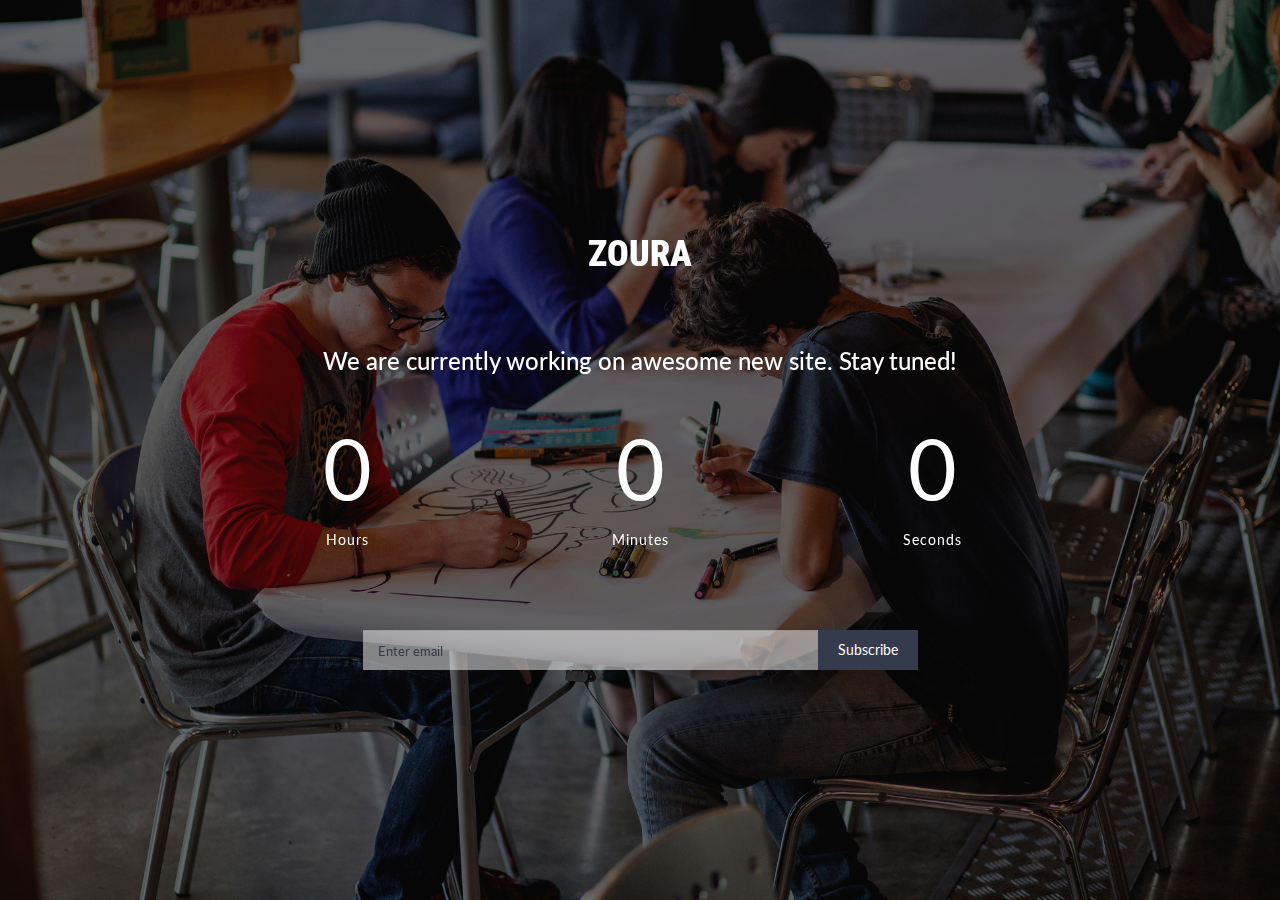
<file: coming-3/index.html>
<!DOCTYPE html>
<!--[if lt IE 7]>
	<html class="no-js lt-ie9 lt-ie8 lt-ie7">
	<![endif]-->
	<!--[if IE 7]>
		<html class="no-js lt-ie9 lt-ie8">
		<![endif]-->
		<!--[if IE 8]>
			<html class="no-js lt-ie9">
			<![endif]-->
			<!--[if gt IE 8]>
				<!-->
				<html class="no-js">
				<!--<![endif]-->
				<head>
					<meta charset="utf-8">
					<meta http-equiv="X-UA-Compatible" content="IE=edge">
					<!-- Page Title -->
					<title>
						Zoura - Coming Soon Page
					</title>
					<!-- Meta Tags -->
					<meta name="description" content="Zoura is a comming soon page template">
					<meta name="viewport" content="width=device-width, initial-scale=1, maximum-scale=1">
					<!-- google fonts -->
					<link href='http://fonts.googleapis.com/css?family=Roboto+Condensed:400,300,700' rel='stylesheet' type='text/css'>
					<link href='http://fonts.googleapis.com/css?family=Lato:300,400,700,300italic,400italic,700italic' rel='stylesheet' type='text/css'>
					<!-- Stylesheets -->
					<link rel="stylesheet" href="css/bootstrap.min.css">
					<link rel="stylesheet" href="css/style.css">
					<!-- HOME==================================================-->
					<section class="home">
						<div class="home-wrapper">
							<div class="container">
								<div class="row">
									<h1>
										Zoura
									</h1>
									<h3>
										We are currently working on awesome new site. Stay tuned!
									</h3>
								</div>
								<!-- countdown container -->
								<div class="row">
									<div id="countdown">
									</div>
								</div>
								<!-- /countdown container -->
								<div class="row">
									<div class="col-lg-6 col-md-6 col-sm-10 col-sm-12 col-lg-offset-3 col-md-offset-3 col-sm-offset-1">
										<form role="form">
											<div class="form-group">
												<input type="email" class="form-control names" id="exampleInputEmail1" placeholder="Enter email" required="required">
												<button type="submit" class="btn btn-custom">
													Subscribe
												</button>
											</div>
										</form>
									</div>
									<!-- /.col-lg-6 -->
								</div>
							</div>
						</div>
						</div>
					</section>
					<!-- jQuery -->
					<script src="js/jquery-1.9.1.min.js">
					</script>
					<!-- Bootstrap -->
					<script src="js/bootstrap.min.js">
					</script>
					<!-- countdown -->
					<script src="js/countdown.js">
					</script>
					<script src="js/jquery.backstretch.min.js">
					</script>
					<script>
     $.backstretch(["images/slide-1.jpg","images/slide-2.jpg","images/slide-3.jpg"], {
      duration: 3000,
      fade: 750
    });
 					</script>
					<!-- Custom script -->
					<script src="js/main.js">
					</script>
					</body>
				</html>
</file>
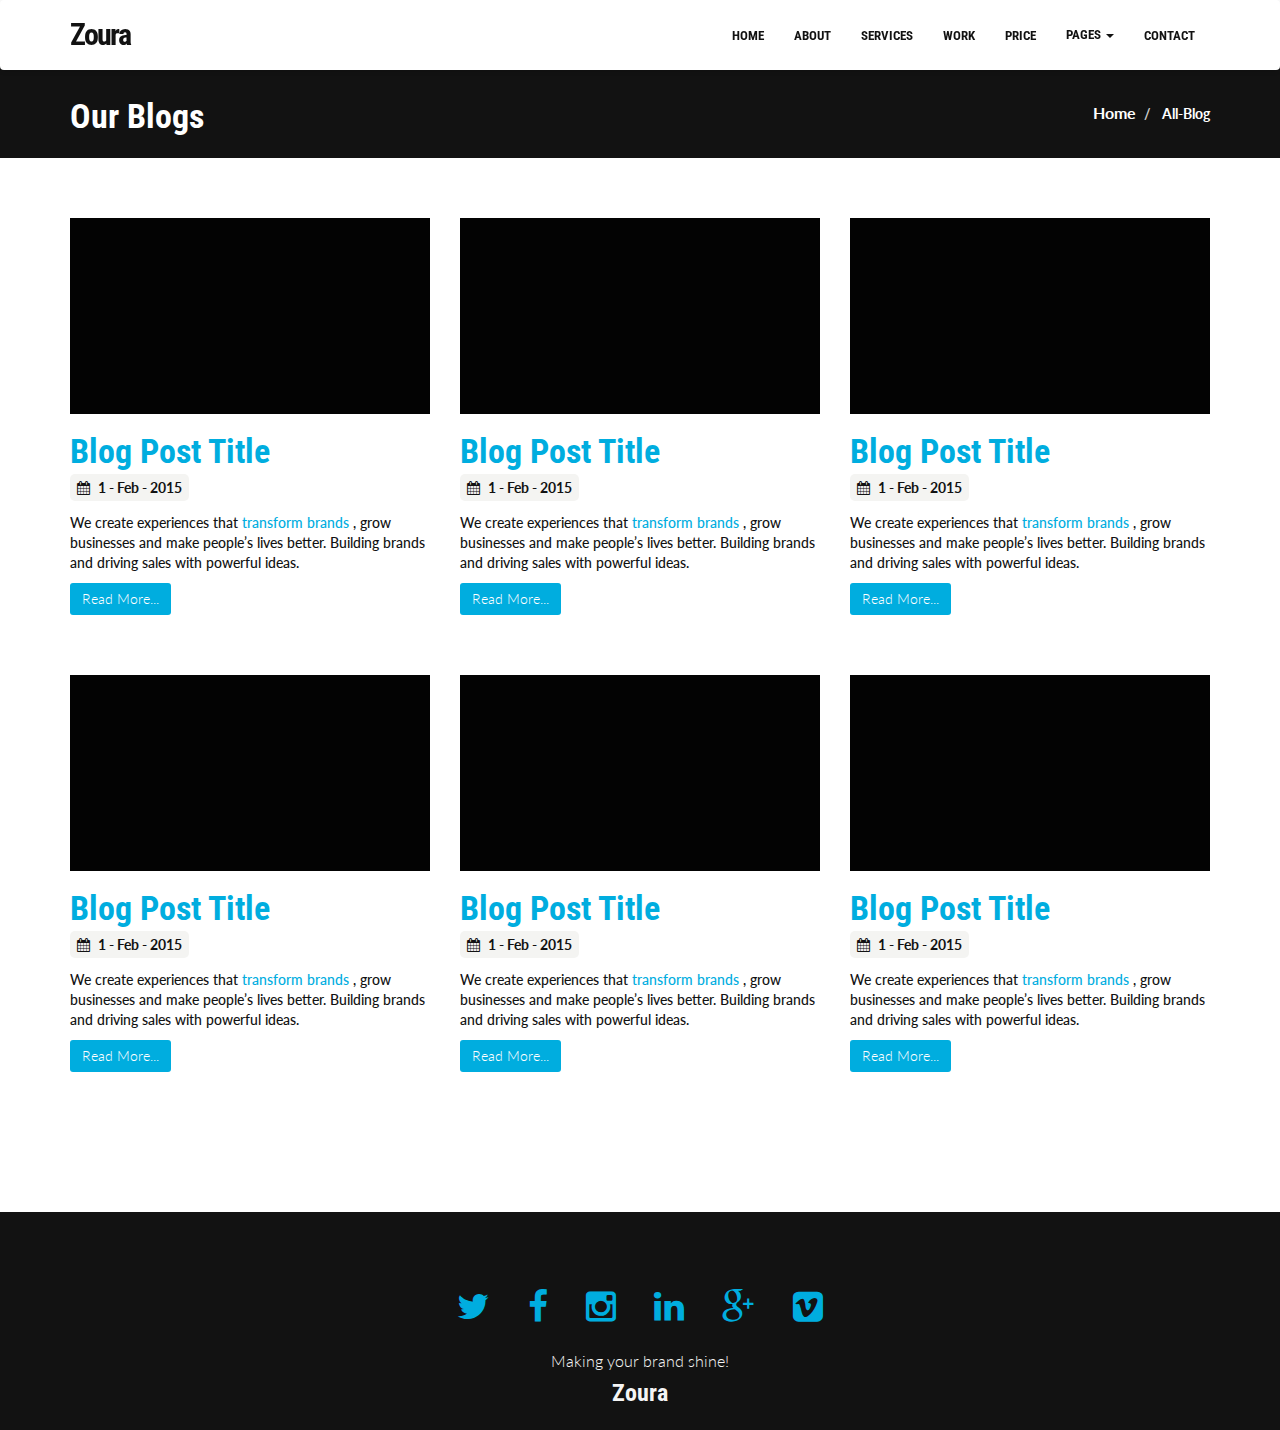
<file: blog.html>
<!DOCTYPE html>
<html lang="en">
	<head>
		<!-- Meta Data -->
		<meta charset="utf-8">
		<meta http-equiv="X-UA-Compatible" content="IE=edge">
		<meta name="viewport" content="width=device-width, initial-scale=1">
		<title>
			Zoura - Responsive HTML5 Onepage Parallax Theme
		</title>
		<meta name="description" content="A Template by Vossen Design"/>
		<meta name="keywords" content="HTML5, Bootstrap 3, CSS3, javascript, PHP, onepage, responsive, mobile"/>
		<meta name="author" content="Vossen Design"/>
		<meta name="viewport" content="width=device-width, initial-scale=1.0, maximum-scale=1.0, user-scalable=no">
		<link rel="shortcut icon" href="img/favicon.ico" type="image/x-icon">
		<!-- Web Fonts -->
		<link href='http://fonts.googleapis.com/css?family=Roboto+Condensed:400,300,700' rel='stylesheet' type='text/css'>
		<link href='http://fonts.googleapis.com/css?family=Lato:300,400,700,300italic,400italic,700italic' rel='stylesheet' type='text/css'>
		<!-- Bootstrap -->
		<link href="css/bootstrap.css" rel="stylesheet">
		<!-- Font Awesome Icons -->
		<link href="css/font-awesome.min.css" rel="stylesheet">
		<!-- ionicons Icons -->
		<link href="css/ionicons.min.css" rel="stylesheet">
		<!-- CSS Animations -->
		<link rel="stylesheet" href="css/animate.css">
		<!-- Custom stlylesheet -->
		<link href="css/style.css" rel="stylesheet">
		<!-- Skin Color -->
		<link rel="stylesheet" href="css/blue.css" id="color-skins"/>
	</head>
	<body>
		<!--Start Header-->
		<header class="header-top header-show" style="z-index=999">
			<nav class="navbar navbar-default" role="navigation">
				<div class="container">
					<!-- Brand and toggle get grouped for better mobile display -->
					<div class="navbar-header">
						<button type="button" class="navbar-toggle" data-toggle="collapse" data-target="#main-nav">
							<span class="sr-only">
								Toggle navigation
							</span>
							<span class="icon-bar">
							</span>
							<span class="icon-bar">
							</span>
							<span class="icon-bar">
							</span>
						</button>
						<a class="navbar-brand" rel="home" href="#" title="Zoura."><h3>Zoura</h3></a>
					</div>
					<!-- Collect the nav links, forms, and other content for toggling -->
					<div class="collapse navbar-collapse" id="main-nav">
						<ul class="nav navbar-nav  navbar-right">
							<li>
								<a href="index.html#home-slideshow">Home</a>
							</li>
							<li>
								<a href="index.html#about">About</a>
							</li>
							<li>
								<a href="index.html#services">Services</a>
							</li>
							<li>
								<a href="index.html#our-work">Work</a>
							</li>
							<li>
								<a href="index.html#price-list">Price</a>
							</li>
							<li class="dropdown">
								<span class="dropdown-toggle" data-toggle="dropdown">
									Pages
									<b class="caret">
									</b>
								</span>
								<ul class="dropdown-menu text-left">
									<li>
										<a href="blog.html">Blog Home</a>
									</li>
									<li>
										<a href="blog-single.html">Blog Single</a>
									</li>
									<li>
										<a href="404.html">404 Error</a>
									</li>
									<li>
										<a href="coming-1">Coming-soon-1</a>
									</li>
									<li>
										<a href="coming-2">Coming-soon-2</a>
									</li>
									<li>
										<a href="coming-3">Coming-soon-3</a>
									</li>
									<li>
										<a href="typography.html">Typography</a>
									</li>
								</ul>
							</li>
							<li>
								<a href="index.html#contact-form">Contact</a>
							</li>
						</ul>
					</div>
					<!-- /.navbar-collapse -->
				</div>
				<!-- /.container -->
			</nav>
		</header>
		<!--End Header-->
		<!-- Start Blog Title-->
		<section id="blog-title">
			<div class="container">
				<div class="row">
					<div class="col-md-6">
						<h3 class="we-are-blog">
							Our Blogs
						</h3>
					</div>
					<div class="col-md-6 text-right">
						<ol class="breadcrumb">
							<li>
								<a href="index.html">Home</a>
							</li>
							<li>
								All-Blog
							</li>
						</ol>
					</div>
				</div>
			</div>
		</section>
		<!-- End Blog Title-->
		<!-- Start Blog -->
		<div class="blog-post-main">
			<div class="container">
				<div class="row">
					<div class="col-sm-4 mar-bot-60">
						<a href="blog-single.html">
						<img src="img/bg_6.jpg" class="img-responsive">
						</a>
						<div class="blog-desc">
							<h3>
								<a href="#">Blog Post Title</a>
							</h3>
							<div class="blog-post-date">
								<span>
									<i class="fa fa-calendar">
									</i>
									1 - Feb - 2015
								</span>
							</div>
							<p>
								We create experiences that
								<span class="highlight">
									transform brands
								</span>
								, grow businesses and make people’s lives better. Building brands and driving sales with powerful ideas.
							</p>
							<a href="blog-single.html" class="btn btn-primary"> Read More...</a>
						</div>
					</div>
					<div class="col-sm-4 mar-bot-60">
						<a href="blog-single.html">
						<img src="img/bg_7.jpg" class="img-responsive">
						</a>
						<div class="blog-desc">
							<h3>
								<a href="#">Blog Post Title</a>
							</h3>
							<div class="blog-post-date">
								<span>
									<i class="fa fa-calendar">
									</i>
									1 - Feb - 2015
								</span>
							</div>
							<p>
								We create experiences that
								<span class="highlight">
									transform brands
								</span>
								, grow businesses and make people’s lives better. Building brands and driving sales with powerful ideas.
							</p>
							<a href="blog-single.html" class="btn btn-primary"> Read More...</a>
						</div>
					</div>
					<div class="col-sm-4 mar-bot-60">
						<a href="blog-single.html">
						<img src="img/bg_9.jpg" class="img-responsive">
						</a>
						<div class="blog-desc">
							<h3>
								<a href="#">Blog Post Title</a>
							</h3>
							<div class="blog-post-date">
								<span>
									<i class="fa fa-calendar">
									</i>
									1 - Feb - 2015
								</span>
							</div>
							<p>
								We create experiences that
								<span class="highlight">
									transform brands
								</span>
								, grow businesses and make people’s lives better. Building brands and driving sales with powerful ideas.
							</p>
							<a href="blog-single.html" class="btn btn-primary"> Read More...</a>
						</div>
					</div>
					<div class="col-sm-4 mar-bot-60">
						<a href="blog-single.html">
						<img src="img/bg_12.jpg" class="img-responsive">
						</a>
						<div class="blog-desc">
							<h3>
								<a href="#">Blog Post Title</a>
							</h3>
							<div class="blog-post-date">
								<span>
									<i class="fa fa-calendar">
									</i>
									1 - Feb - 2015
								</span>
							</div>
							<p>
								We create experiences that
								<span class="highlight">
									transform brands
								</span>
								, grow businesses and make people’s lives better. Building brands and driving sales with powerful ideas.
							</p>
							<a href="blog-single.html" class="btn btn-primary"> Read More...</a>
						</div>
					</div>
					<div class="col-sm-4 mar-bot-60">
						<a href="blog-single.html">
						<img src="img/bg_10.jpg" class="img-responsive">
						</a>
						<div class="blog-desc">
							<h3>
								<a href="#">Blog Post Title</a>
							</h3>
							<div class="blog-post-date">
								<span>
									<i class="fa fa-calendar">
									</i>
									1 - Feb - 2015
								</span>
							</div>
							<p>
								We create experiences that
								<span class="highlight">
									transform brands
								</span>
								, grow businesses and make people’s lives better. Building brands and driving sales with powerful ideas.
							</p>
							<a href="blog-single.html" class="btn btn-primary"> Read More...</a>
						</div>
					</div>
					<div class="col-sm-4 mar-bot-60">
						<a href="blog-single.html">
						<img src="img/bg_11.jpg" class="img-responsive">
						</a>
						<div class="blog-desc">
							<h3>
								<a href="#">Blog Post Title</a>
							</h3>
							<div class="blog-post-date">
								<span>
									<i class="fa fa-calendar">
									</i>
									1 - Feb - 2015
								</span>
							</div>
							<p>
								We create experiences that
								<span class="highlight">
									transform brands
								</span>
								, grow businesses and make people’s lives better. Building brands and driving sales with powerful ideas.
							</p>
							<a href="blog-single.html" class="btn btn-primary"> Read More...</a>
						</div>
					</div>
				</div>
			</div>
		</div>
		<!-- End Blog -->
		<div class="blank80">
		</div>
		<!-- Start Footer -->
		<footer id="footer">
			<div class="container text-center">
				<div class="row">
					<div class="col-md-12 footer-social">
						<ul class="connected-icons text-center">
							<li class="connected-icon">
								<a target="_blank" href="#"><i class="fa fa-twitter fa-2-5x"></i></a>
							</li>
							<li class="connected-icon">
								<a target="_blank" href="#"><i class="fa fa-facebook fa-2-5x"></i></a>
							</li>
							<li class="connected-icon">
								<a target="_blank" href="#"><i class="fa fa-instagram fa-2-5x"></i></a>
							</li>
							<li class="connected-icon">
								<a target="_blank" href="#"><i class="fa fa-linkedin fa-2-5x"></i></a>
							</li>
							<li class="connected-icon">
								<a target="_blank" href="#"><i class="fa fa-google-plus fa-2-5x"></i></a>
							</li>
							<li class="connected-icon">
								<a target="_blank" href="#"><i class="fa fa-vimeo-square fa-2-5x"></i></a>
							</li>
						</ul>
					</div>
					<p>
						Making your brand shine!
					</p>
					<h4 class="footer-logo">
						<a href="#">Zoura</a>
					</h4>
				</div>
			</div>
		</footer>
		<!-- End Footer -->
		<!-- jQuery Plugins -->
		<script src="https://ajax.googleapis.com/ajax/libs/jquery/1.11.0/jquery.min.js">
		</script>
		<script src="js/bootstrap.min.js">
		</script>
		<script src="js/wow.min.js" type="text/javascript">
		</script>
		<script src="js/jquery.stellar.js" type="text/javascript" />
		<script src="js/jquery.stellar.js" type="text/javascript"></script>
		<script src="js/modernizr.custom.js"></script>
		</script>
		<script src="js/jquery.easing.1.3.min.js">
		</script>
		<script src="js/scripts.js" type="text/javascript">
		</script>
	</body>
</html>
</file>
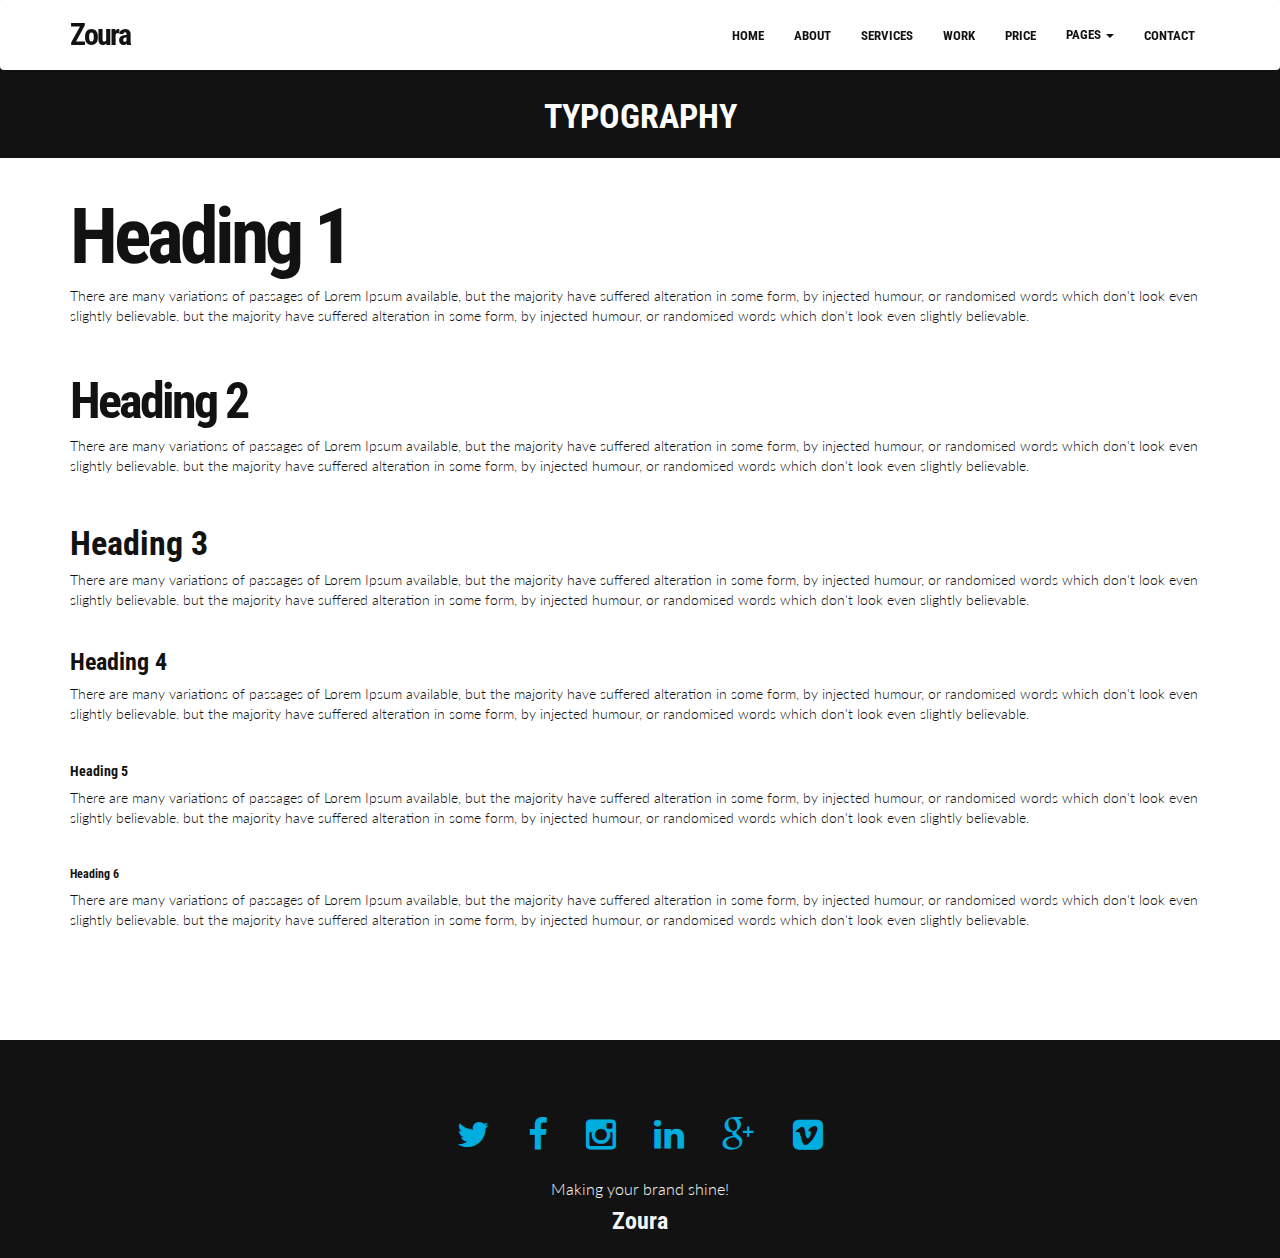
<file: typography.html>
<!DOCTYPE html>
<html lang="en">
	<head>
		<!-- Meta Data -->
		<meta charset="utf-8">
		<meta http-equiv="X-UA-Compatible" content="IE=edge">
		<meta name="viewport" content="width=device-width, initial-scale=1">
		<title>
			Zoura - Responsive HTML5 Onepage Parallax Theme
		</title>
		<meta name="description" content="A Template by Vossen Design"/>
		<meta name="keywords" content="HTML5, Bootstrap 3, CSS3, javascript, PHP, onepage, responsive, mobile"/>
		<meta name="author" content="Vossen Design"/>
		<meta name="viewport" content="width=device-width, initial-scale=1.0, maximum-scale=1.0, user-scalable=no">
		<link rel="shortcut icon" href="img/favicon.ico" type="image/x-icon">
		<!-- Web Fonts -->
		<link href='http://fonts.googleapis.com/css?family=Roboto+Condensed:400,300,700' rel='stylesheet' type='text/css'>
		<link href='http://fonts.googleapis.com/css?family=Lato:300,400,700,300italic,400italic,700italic' rel='stylesheet' type='text/css'>
		<!-- Bootstrap -->
		<link href="css/bootstrap.css" rel="stylesheet">
		<!-- Font Awesome Icons -->
		<link href="css/font-awesome.min.css" rel="stylesheet">
		<!-- ionicons Icons -->
		<link href="css/ionicons.min.css" rel="stylesheet">
		<!-- CSS Animations -->
		<link rel="stylesheet" href="css/animate.css">
		<!-- Flexslider2 stlylesheet -->
		<link rel="stylesheet" href="css/flexslider.css">
		<!-- Custom stlylesheet -->
		<link href="css/style.css" rel="stylesheet">
		<!-- Skin Color -->
		<link rel="stylesheet" href="css/blue.css" id="color-skins"/>
	</head>
	<body>
		<!--Start Header-->
		<header class="header-top header-show" style="z-index=999">
			<nav class="navbar navbar-default" role="navigation">
				<div class="container">
					<!-- Brand and toggle get grouped for better mobile display -->
					<div class="navbar-header">
						<button type="button" class="navbar-toggle" data-toggle="collapse" data-target="#main-nav">
							<span class="sr-only">
								Toggle navigation
							</span>
							<span class="icon-bar">
							</span>
							<span class="icon-bar">
							</span>
							<span class="icon-bar">
							</span>
						</button>
						<a class="navbar-brand" rel="home" href="#" title="Zoura."><h3>Zoura</h3></a>
					</div>
					<!-- Collect the nav links, forms, and other content for toggling -->
					<div class="collapse navbar-collapse" id="main-nav">
						<ul class="nav navbar-nav  navbar-right">
							<li>
								<a href="#home-slideshow">Home</a>
							</li>
							<li>
								<a href="#about">About</a>
							</li>
							<li>
								<a href="#services">Services</a>
							</li>
							<li>
								<a href="#our-work">Work</a>
							</li>
							<li>
								<a href="#price-list">Price</a>
							</li>
							<li class="dropdown">
								<span class="dropdown-toggle" data-toggle="dropdown">
									Pages
									<b class="caret">
									</b>
								</span>
								<ul class="dropdown-menu text-left">
									<li>
										<a href="blog.html">Blog Home</a>
									</li>
									<li>
										<a href="blog-single.html">Blog Single</a>
									</li>
									<li>
										<a href="404.html">404 Error</a>
									</li>
									<li>
										<a href="coming-1">Coming-soon-1</a>
									</li>
									<li>
										<a href="coming-2">Coming-soon-2</a>
									</li>
									<li>
										<a href="coming-3">Coming-soon-3</a>
									</li>
									<li>
										<a href="typography.html">Typography</a>
									</li>
								</ul>
							</li>
							<li>
								<a href="#contact-form">Contact</a>
							</li>
						</ul>
					</div>
					<!-- /.navbar-collapse -->
				</div>
				<!-- /.container -->
			</nav>
		</header>
		<!--End Header-->
		<!--404-->
		<section id="blog-title">
			<div class="container">
				<div class="row">
					<div class="col-md-12 text-center">
						<h3 class="we-are-blog">
							TYPOGRAPHY
						</h3>
					</div>
				</div>
			</div>
		</section>
		<!-- end 404-->
		<div class="container">
			<div class="row">
				<div class="col-md-12">
					<br>
					<h1>Heading 1</h1>
					<p>
						There are many variations of passages of Lorem Ipsum available, but the majority have suffered alteration in some form, by injected humour, or randomised words which don't look even slightly believable.
						but the majority have suffered alteration in some form, by injected humour, or randomised words which don't look even slightly believable.
					</p>
					<br>
					<h2>Heading 2</h2>
					<p>
						There are many variations of passages of Lorem Ipsum available, but the majority have suffered alteration in some form, by injected humour, or randomised words which don't look even slightly believable.
						but the majority have suffered alteration in some form, by injected humour, or randomised words which don't look even slightly believable.
					</p>
					<br>
					<h3>Heading 3</h3>
					<p>
						There are many variations of passages of Lorem Ipsum available, but the majority have suffered alteration in some form, by injected humour, or randomised words which don't look even slightly believable.
						but the majority have suffered alteration in some form, by injected humour, or randomised words which don't look even slightly believable.
					</p>
					<br>
					<h4>Heading 4</h4>
					<p>
						There are many variations of passages of Lorem Ipsum available, but the majority have suffered alteration in some form, by injected humour, or randomised words which don't look even slightly believable.
						but the majority have suffered alteration in some form, by injected humour, or randomised words which don't look even slightly believable.
					</p>
					<br>
					<h5>Heading 5</h5>
					<p>
						There are many variations of passages of Lorem Ipsum available, but the majority have suffered alteration in some form, by injected humour, or randomised words which don't look even slightly believable.
						but the majority have suffered alteration in some form, by injected humour, or randomised words which don't look even slightly believable.
					</p>
					<br>
					<h6>Heading 6</h6>
					<p>
						There are many variations of passages of Lorem Ipsum available, but the majority have suffered alteration in some form, by injected humour, or randomised words which don't look even slightly believable.
						but the majority have suffered alteration in some form, by injected humour, or randomised words which don't look even slightly believable.
					</p>
					<br>
				</div>
			</div>
		</div>
		<div class="blank80">
		</div>
		<!-- Start Footer -->
		<footer id="footer">
			<div class="container text-center">
				<div class="row">
					<div class="col-md-12 footer-social">
						<ul class="connected-icons text-center">
							<li class="connected-icon">
								<a target="_blank" href="#"><i class="fa fa-twitter fa-2-5x"></i></a>
							</li>
							<li class="connected-icon">
								<a target="_blank" href="#"><i class="fa fa-facebook fa-2-5x"></i></a>
							</li>
							<li class="connected-icon">
								<a target="_blank" href="#"><i class="fa fa-instagram fa-2-5x"></i></a>
							</li>
							<li class="connected-icon">
								<a target="_blank" href="#"><i class="fa fa-linkedin fa-2-5x"></i></a>
							</li>
							<li class="connected-icon">
								<a target="_blank" href="#"><i class="fa fa-google-plus fa-2-5x"></i></a>
							</li>
							<li class="connected-icon">
								<a target="_blank" href="#"><i class="fa fa-vimeo-square fa-2-5x"></i></a>
							</li>
						</ul>
					</div>
					<p>	Making your brand shine!</p>
					<h4 class="footer-logo">
						<a href="#">Zoura</a>
					</h4>
				</div>
			</div>
		</footer>
		<!-- End Footer -->
		<!-- jQuery Plugins -->
		<script src="https://ajax.googleapis.com/ajax/libs/jquery/1.11.0/jquery.min.js"></script>
		<script src="js/bootstrap.min.js"></script>
		<script src="js/wow.min.js" type="text/javascript"></script>
		<script src="js/jquery.stellar.js" type="text/javascript"></script>
		<script src="js/jquery.easing.1.3.min.js"></script>
		<script src="js/scripts.js" type="text/javascript"></script>
	</body>

</html>
</file>
<file: coming-3/css/style.css>
/* -----------------------------------------------------------------------
   1.GENERAL
------------------------------------------------------------------------- */
body{
  font-family: 'Lato', sans-serif;
  overflow: hidden;
  overflow-y:auto;
}
html, body {
  height: 100%;
  width: 100%;
  padding: 0px;
  margin: 0px;
}

.wrapper {
  display: table-cell;
  text-align: center;
  vertical-align: middle;
  width: 100%;
  height: 100%;
  margin-top: 0;
  padding: 0;
}

/* -----------------------------------------------------------------------
   2. Comingsoon-PAGE
------------------------------------------------------------------------- */
.home {
  height: 100%;
  text-align: center;
  display: table;
  width: 100%;
}

.home-wrapper {
  display: table-cell;
  vertical-align: middle;
}

h1{
  color: #fff;
  font-family: 'Roboto Condensed', sans-serif;
  padding-bottom: 1.5em;
  font-weight: 900;
  text-transform: uppercase;
}
h3 {
  color: #fff;
}

/* ----- Countdown styles ------ */

#countdown {
  text-align: center;
  color: #fff;
  padding-bottom: 3em;
}

.countdown_row {
  display: block;
}

.countdown_section {
  display: inline-block;
  letter-spacing: 1px;
  padding: 42px 12px 38px;
  text-align: center;
  width: 25%;
  -webkit-box-sizing: border-box;
  -moz-box-sizing: border-box;
  box-sizing: border-box;
}

.countdown_section:first-child {
  border-left: 0;
}

.countdown_amount {
  color: #fff;
  display: block;
  font-size: 6em;
  letter-spacing: normal;
  line-height: 1;
}

/* ----- Newsletter styles ------ */

.form-control{
  background-color: rgba(255,255,255,.5);
  border: none;
  padding-left: 15px;
  height: 40px;
  width: 100%;
  color: #333b4d;
  border-radius: 0px;

}
.form-control:focus
{
    box-shadow: none;
}
.input-group-btn:last-child>.btn{
  margin-left: 0px;
}
.names::-webkit-input-placeholder
{
  color: #333b4d;
  font-size: 13px;
}
.btn-custom,.btn-custom:hover{
  background-color: #333b4d;
  color: #fff;
  border: none;
  float: right;
  height: 40px;
  margin-top: -40px;
  border-radius: 0px;
  padding: 0px 20px;
}
.btn-custom:focus,.btn-custom:active{
  outline: none;
  border: none;
}
/* -----------------------------------------------------------------------
  RESPONSIVE STYLESHEET
------------------------------------------------------------------------- */
@media only screen and (max-width: 610px) {
  .countdown_section {
    width: 50%;
    float: left;
  }
  .countdown_amount {
    font-size: 3em;
    letter-spacing: normal;
    line-height: 1;
  }
@media only screen and (min-width: 300px) {
  .home{
    padding-bottom: 100px;
  }
  h2{
    padding-top: 100px;
  }
}
}
</file>
<file: css/style.css>
@charset "utf-8";
/*
---------------

Table of Contents:

1) Preloader
2) Titles
3) Home
4) Header
5) About
6) Skills
7) Team
8) Separator-Video
9) Fun Facts
10) Separator-Quotes
11) Services
12) Separator-Call to Action
13) Portfolio
14) Testimonials
15) Clients
16) Price List
17) Contact Details
18) Contact Form
19) Google Map
20) Footer
21) Shortcodes
22) 404 page
23) blog-page
24) blog-single page

--------------
*/
html, 
body {
	height: 100%;
	color: #121212;
}
body {
	font-family: 'Lato', sans-serif;
	font-weight: 300;
	color: #121212;
}
/******************typography**************************/
h1, h2, h3, h4, h5, h6 {
	font-family: 'Roboto Condensed', sans-serif;
	font-weight: 700;
	line-height: 1;
}

h1 small, h2 small, h3 small {
	font-family: 'Lato', sans-serif;
	font-weight: 200;
	color: #121212;
}
h4 small, h5 small, h6 small {
	font-family: 'Lato', sans-serif;
	font-weight: 300;
	color: #121212;
}
p {
	font-size: 14px;
	line-height: 20px;
	font-weight: 300;
}
/* ==== 1) Preloader ==== */
.animationload {
    position: fixed;
    top:0;
    left:0;
    right:0;
    bottom:0;
    background-color:#fff; /* change if the mask should have another color then white */
    z-index:999999;
}
.loader {
    width:200px;
    height:200px;
    font-size: 24px;
    text-align: center;
    position:absolute;
    left:50%; 
    top:50%; 
    background-image:url(../img/preloader.gif); 
    background-repeat:no-repeat;
    background-position:center;
    margin:-100px 0 0 -100px; 
}
a {
	background: transparent;
	outline: none; 
	text-decoration: none;	
	
	-webkit-transition: .4s cubic-bezier(0.25,.46,.45,.94);
	transition: .4s cubic-bezier(0.25,.46,.45,.94);
	-webkit-transition-property: background-color,color;
	transition-property: background-color,color;
}
a:active,
a:hover,
a:focus {
	outline: 0; 
	background: transparent;
	color: #121212;
	text-decoration: none;	  
}
a:focus, a:active, 
button::-moz-focus-inner,
input[type="reset"]::-moz-focus-inner,
input[type="button"]::-moz-focus-inner,
input[type="submit"]::-moz-focus-inner,
select::-moz-focus-inner,
input[type="file"] > input[type="button"]::-moz-focus-inner {
    border: 0;
    outline : 0;
}
/* ==== 2) Titles ==== */
/* media query */
@media (min-width: 180px) {
h1 {
	font-size: 32px;
}
h1 small {
	font-size: 32px;
}
.lead {
	font-size: 16px;
	font-weight: 300;
}
h2 {
	font-size: 30px;
	letter-spacing: -2px;
}
h2 small {
	font-size: 30px;
}
h3 {
	font-size: 20px;
}
h3 small {
	font-size: 20px;	
}
h4 {
	font-size: 24px;
}
h4 small {
	font-size: 20px;
}
h5 small {
	font-size: 13px;
}
}
@media (min-width: 480px) {
h1 {
	font-size: 42px;

}
h1 small {
	font-size: 42px;
}
.lead {
	font-size: 16px;
	font-weight: 300;
}
h2 {
	font-size: 40px;
	letter-spacing: -2px;

}
h2 small {
	font-size: 40px;
}
h3 {
	font-size: 34px;
}
h3 small {
	font-size: 34px;	
}
}
@media (min-width: 768px) {
h1 {
	font-size: 56px;

}
h1 small {
	font-size: 56px;
}
.lead {
	font-size: 18px;
	font-weight: 300;
}
h2 {
	font-size: 50px;
	letter-spacing: -2px;

}
h2 small {
	font-size: 50px;
}
}
@media (min-width: 992px) {
h1 {
	font-size: 56px;

}
h1 small {
	font-size: 56px;
}
.lead {
	font-size: 20px;
	font-weight: 300;
}
h2 {
	font-size: 50px;
	letter-spacing: -3px;

}
h2 small {
	font-size: 50px;
}
}
@media (min-width: 1200px) {
h1 {
	font-size: 78px;
	letter-spacing: -4px;
}
h1 small {
	font-size: 66px;
}
.lead {
	font-size: 20px;
	font-weight: 300;
}
h2 {
	font-size: 50px;
	letter-spacing: -3px;

}
h2 small {
	font-size: 50px;
}
}
/* ==== 3) Home ==== */
/******************slider**************************/
.header-show .navbar-default {
	display: block !important;
	top: 0px !important;
}
#home {
	background-position: center 0%;
	background-size: cover;
	background-repeat: no-repeat;
	background-attachment: fixed;
	background-image: url(../img/bg_1.jpg);
	display: table;
	width: 100%;
	height: 100%;
	min-height: 100%;
	overflow-x: hidden;
	overflow-y: hidden;
	vertical-align: middle;
	z-index: 1;
}
.parallax-overlay {
	position: absolute;
	left: 0;
	top: 0;
	width: 100%;
	height: 100%;
	background-image: url(../img/pattern.png);
	background-repeat: repeat;
	background-color: rgba(44,62,80,0.6);
	z-index: 2;
}
.home-container {
	position: relative;
	display: table-cell;
	vertical-align: middle;
	z-index: 3;
}
.home-title {
	position: relative;
	color: #FFFFFF;
	z-index: 99;
	margin-left: auto;
	margin-right: auto;
}
.panel {
	background-color: transparent;
	border: none;
	-webkit-box-shadow: none;
	box-shadow: none;
}
.home-btn {
	margin-top: 45px;
}
.btn-home {
	font-size: 16px;
	font-weight: 400;
	font-family: 'Roboto Condensed', sans-serif;
}
.btn-home a {
    display: inline-block;
    padding: 11px 20px;
    border-radius: 4px;
    -moz-border-radius: 4px;
    -webkit-border-radius: 4px;
    color: #fff;
    background-color: #121212;
	
	-webkit-transition: all 0.3s linear;
    -moz-transition: all 0.3s linear;
    -ms-transition: all 0.3s linear;
    -o-transition: all 0.3s linear;
    transition: all 0.3s linear;
}
.btn-home a:hover,
.btn-home a:focus {
    display: inline-block;
	color: #fff;
	text-decoration: none;
	outline: none;
    opacity: 0.7;
}
.home-bottom {
	position: absolute;
	z-index: 3;
	width: 100%;
	left: 0;
	bottom: 0;
	text-align: center;
	opacity: 0.9;
	
}
.move {
	width: 40px;
	margin-left: auto;
	margin-right: auto;
	
	-webkit-animation: anim2 ease-in-out 3s infinite alternate;
	-moz-animation: anim2 ease-in-out 3s infinite alternate;
}
@-webkit-keyframes anim2
{
   from {left: 0px;   -webkit-transform: scale(1.0) rotate(0deg)   }
   50%  {left: 250px; -webkit-transform: scale(0.8) rotate(10deg)  }
   to   {left: 500px; -webkit-transform: scale(1.2) rotate(-20deg) }
}
@-moz-keyframes anim2
{
   from {left: 0px;   -moz-transform: scale(1.0) rotate(0deg)   }
   50%  {left: 250px; -moz-transform: scale(0.8) rotate(10deg)  }
   to   {left: 500px; -moz-transform: scale(1.2) rotate(-20deg) }
}
.home-bottom a {
	border-radius: 50%;
	border: 2px solid #FFFFFF;
	padding-top: 7px;
	padding-bottom: 7px;
	padding-left: 7px;
	padding-right: 7px;
	color: #FFFFFF;	
	
	-webkit-transition: 0.2s background linear;
	-moz-transition: 0.2s background linear;
	transition: 0.2s background linear;
}
.home-bottom a:hover {
	background-color: #fff;
	color: #121212;	
	text-decoration: none;
}
.dots {
	z-index: 99;
	background-image: url(../img/dot.png);
	background-repeat: repeat-y;
	margin: auto;
	width: 6px;
	height: 34px;
}
#home-pattern {
	background-color: #444;
	background-position: center 0%;
	background-size: auto;
	background-repeat: repeat;
	background-attachment: fixed;
	background-image: url(../img/pattern-1.jpg);
	display: table;
	width: 100%;
	height: 100%;
	min-height: 100%;
	overflow-x: hidden;
	overflow-y: hidden;
	vertical-align: middle;
	z-index: 1;	
}
#home-slideshow {
	
	display: table;
	width: 100%;
	height: 100%;
	min-height: 100%;
	overflow-x: hidden;
	overflow-y: hidden;
	vertical-align: middle;
	z-index: 1;	
}
/* ==== 4) Header ==== */
/****************** Navbar **************************/
#header .navbar.navbar-default.navbar-fixed-top .container .navbar-header .navbar-brand {
	font-family: 'Roboto Condensed', sans-serif;
}
.header-bottom {
	position: absolute;
	width: 100%;
	left: 0;
	bottom: 0;
}
.header-top .navbar-default {
    position: fixed;
	width: 100%;
	left: 0;
	text-align: center;
	z-index: 4;
	top:-100px;
    -webkit-transition: all 0.6s ease;
    -moz-transition: all 0.6s ease;
    -o-transition: all 0.6s ease;
    -ms-transition: all 0.6s ease;
    transition: all 0.6s ease;
}
#home-slideshow {
    top: -70px;
}
.navbar-brand {
	float: left;
	height: 70px;
	padding: 15px 0 15px 15px;
	font-size: 30px;
	line-height: 20px;
}
.navbar-default .navbar-brand h3{
	letter-spacing: -2px;
	color: #121212;
	font-size: 30px;
	margin-bottom:0px;
	margin-top:10px;
	line-height: 20px;
}
.navbar {
	min-height: 70px;
	border: none;
}
.navbar-default {
	border-color: none;
	border-bottom: none;
	top: 0;
	left: 0;
	width: 100%;
	padding: 0;
	z-index: 4;
	background-color: #fff;
    opacity: 1;
	
	-webkit-box-shadow: 0 1px 5px rgba(0, 0, 0, 0.15);
	-moz-box-shadow:0 1px 5px rgba(0, 0, 0, 0.15);
	box-shadow:0 1px 5px rgba(0, 0, 0, 0.15);
}
.navbar-right {
	font-family: 'Roboto Condensed', sans-serif;
	font-size: 13px;.
	font-weight: 400;
	height: 100%;
	margin-top:10px;
	color: ;
}
.navbar-collapse {
	margin-top:6px;
	padding-right: 15px;
	padding-left: 35px;
	color: #121212;
}
.navbar-toggle {
  position: relative;
  float: right;
  padding: 9px 10px;
  margin-top: 18px;
  margin-right: 0px;
  margin-bottom: 8px;
  background-color: transparent;
  background-image: none;
  border: none;
  border-radius: none;
}
.navbar-toggle:focus {
  outline: none;
}
.navbar-default .navbar-toggle:hover,
.navbar-default .navbar-toggle:focus {
  background-color: #fff;
}
.navbar-toggle .icon-bar {
  display: block;
  width: 24px;
  height: 4px;
  border-radius: 2px;
}
.navbar-default .navbar-toggle .icon-bar {
	background-color: #121212;
}
.nav > li > a {
	position: relative;
	display: block;
	padding: 10px 15px;
	text-transform: uppercase;
	font-weight: 700;
}
.nav > li > span {
	position: relative;
	display: block;
	padding: 10px 15px;
	cursor: pointer;
	text-transform: uppercase;
	font-weight: 700;
}
@media (min-width: 992px) {
    .navbar-default .navbar-nav > li > a {
        color: #121212;
    }
    .dropdown:hover .dropdown-menu {
        display: block;
    }
}
@media (max-width: 768px) {
   .navbar-collapse {
      max-height: none;
      overflow-x: hidden;
   }
}
.dropdown-menu {
	font-size: 13px;
	-webkit-box-shadow: 0 1px 5px rgba(0, 0, 0, 0.15);
	-moz-box-shadow:0 1px 5px rgba(0, 0, 0, 0.15);
	box-shadow:0 1px 5px rgba(0, 0, 0, 0.15);
}
.dropdown-menu > li > a:hover,
.dropdown-menu > li > a:focus {
  text-decoration: none;
  background-color: #f5f5f5;
}
.menu-padding { 
    padding-top:70px; 
}
.content { 
    margin-top:0px; 
}
/******************Navbar Collapse**************************/
@media (max-width: 992px) {
    .navbar-default .container {
        width: 100%;
        padding-right: 0px;
        padding-left: 0px;
    }
    .navbar-default .navbar-collapse {
        margin-top: 0px;
        padding-right: 0px;
        padding-left: 0px;
    }
    .navbar-default .navbar-nav > li > a ,.nav > li > span{
        color: #fff;
    }
    .navbar-default .navbar-collapse {
        background-color: #1C1C1C;
    }
    .navbar-small .navbar-collapse {
        margin-top: 0px;
    }
    .navbar-left,.navbar-right {
        float: none !important;
    }
    .navbar-toggle {
        display: block;
    }
    .navbar-collapse {
        border-top: none;
        box-shadow: inset 0 1px 0 rgba(255,255,255,0.1);
    }
    .container>.navbar-header, .container>.navbar-collapse, .container-fluid>.navbar-collapse {
        margin-right: 0;
        margin-left: 0;
        padding-left: 25px;
        padding-right: 25px;
    }
    .container>.navbar-header {
        margin-right: 0;
        margin-left: 0;
        padding-left: 35px;
        padding-right: 35px;
    }
    .navbar-fixed-top {
		top: 0;
		border-width: 0 0 1px;
	}
    .navbar-collapse.collapse {
        display: none!important;
    }
    .navbar-nav {
        float: none!important;
        margin: 0;
	}
	.navbar-nav>li,.navbar-header {
        float: none;
    }
    .navbar-nav>li>a {
        padding-top: 12px;
        padding-bottom: 12px;
    }
    .collapse.in{
  		display:block !important;
	}
    .navbar-default ul.nav li {
		border-bottom: 1px dotted #2A2A2A;
	}
    .dropdown-menu {
        position: relative;
        top: 100%;
        left: 0;
        z-index: 1000;
        display: none;
        float: none;
        min-width: 160px;
        padding: 5px 0;
        margin: 2px 0 0;
        font-size: 13px;
        list-style: none;
        background-color: transparent;
        background-clip: padding-box;
        border: none;
        border: none;
        border-radius: 4px;
        -webkit-box-shadow: none;
        box-shadow: none;
    }
    .dropdown-menu > li {
        border-bottom: none!important;
    }
    .dropdown-menu > li > a {
        color: #fff;
    }
    .dropdown-menu > li > a:hover,
    .dropdown-menu > li > a:focus {
        text-decoration: none;
        background-color: transparent!important;
    }
}
/* ==== Site Wrapper ==== */
.site-wrapper {
	clear: both;
}
.site-wrapper-video {
	background:#fff;
	z-index:1;
}
/* ==== 5) About ==== */
#about {
	padding-top: 0px;
	padding-bottom: 60px;
}
.section-title-about {
	text-align: center;
	margin-bottom: 30px;
}
.about-row {
	margin-bottom: 40px;
}
.about-icon {
	float: left;
}
.about-info {
	padding-left: 60px;
	padding-top: 0px;
}
.about-description {
	padding-right: 50px;
}
/* ==== 5.1) Hobbies ==== */
#hobbies {
	padding-top: 60px;
	padding-bottom: 80px;
	background: #eee;
}
.section-title-hobbies {
	text-align: center;
	margin-bottom:40px;
}
/* ==== 6) Skills ==== */
#skills {
	background-position: center 0%;
	background-size: cover;
	background-repeat: no-repeat;
	background-attachment: fixed;
	background-image: url(../img/bg_2.jpg);
	display: table;
	width: 100%;
	height: 100%;
	min-height: 100%;
	overflow-x: hidden;
	overflow-y: hidden;
	vertical-align: middle;
	z-index: 1;
	color: #fff;
}
.col-skills {
	margin-top: 40px;
	margin-bottom: 40px;
	color: #fff;
	z-index:3;
}
.skills-info {
	line-height: 1;
}
.p-info {
	line-height: 1.8;
}
.col-md-skills {
	margin-top: 40px;
	margin-bottom: 40px;
	color: #fff;
	z-index:3;
	height:300px;
}
.skills-col {
	text-align:left;
	margin-top: 40px;
	margin-bottom: 40px;	
}
.skills {
	text-align: left;
	margin: 40px 0px;	
	padding:0px;
	color:#fff;
}
.skills-col .skills p {
	font-family: 'Roboto Condensed', sans-serif;
	font-weight:400;
	font-size: 13px;
	line-height:0px;
}
.skillbar {
	position:relative;
	display:block;
	margin-bottom:35px;
	width:100%;
	background:#fff;
	height:26px;
	border-radius:3px;
	-moz-border-radius:3px;
	-webkit-border-radius:3px;
	-webkit-transition:0.4s linear;
	-moz-transition:0.4s linear;
	-ms-transition:0.4s linear;
	-o-transition:0.4s linear;
	transition:0.4s linear;
	-webkit-transition-property:width, background-color;
	-moz-transition-property:width, background-color;
	-ms-transition-property:width, background-color;
	-o-transition-property:width, background-color;
	transition-property:width, background-color;
}
.skillbar-title {
	position:absolute;
	font-family: 'Roboto Condensed', sans-serif;
	font-weight: 400;
	font-size: 13px;
	top:0;
	left:0;
width:110px;
	color:#ffffff;

	-webkit-border-top-left-radius:3px;
	-webkit-border-bottom-left-radius:4px;
	-moz-border-radius-topleft:3px;
	-moz-border-radius-bottomleft:3px;
	border-top-left-radius:3px;
	border-bottom-left-radius:3px;
}
.skillbar-title span {
	display:block;
	padding:4px 10px;
	height:26px;
	
	-webkit-border-top-left-radius:3px;
	-webkit-border-bottom-left-radius:3px;
	-moz-border-radius-topleft:3px;
	-moz-border-radius-bottomleft:3px;
	border-top-left-radius:3px;
	border-bottom-left-radius:3px;
}
.skillbar-bar {
	height:26px;
	width:0px;
	border-radius:3px;
	-moz-border-radius:3px;
	-webkit-border-radius:3px;
}
.skills-col p {
	font-family: 'Roboto Condensed', sans-serif;
	font-weight: 400;
	font-size: 13px;
	line-height: 0px;
} 
/* ==== 7) Team ==== */
#team {
	padding-bottom: 60px;
	padding-top: 60px;
}
.section-title-team {
	text-align: center;
	margin-bottom: 50px;
}
.team-info {
	text-align: left;
	padding-top: 5px;
	padding-right: 15px;
}
.grid {
	padding: 0px 0px 0px 0px;
	max-width: 100%;
	list-style: none;
	text-align: center;
}
.grid li {
 	display: inline-block;
	width: 100%;
	position: relative;
}
.grid figure {
	margin: auto;
	position: relative;
}
.grid figure img {
	max-width: 100%;
	display: block;
	position: relative;
}
.grid figcaption {
	position: absolute;
	top: 0;
	left: 0;
	background-color: #121212;
 	display: table-cell;
    vertical-align: middle;	
}
.cbp-l-grid-projects .grid figcaption {
	padding-top: 35.5%;
}
.team-member .grid figcaption {
	padding-top: 37.5%;
}
.grid figcaption a {
    padding: 5px;
	color:#fff;
}
/* Portfolio Hover and Touch Animations */
.cs-style-3 figure {
	overflow: hidden;
}
.cs-style-3 figure img {
    margin-left:auto; 
    margin-right:auto;
    
	-webkit-transition: -webkit-transform 0.3s;
	-moz-transition: -moz-transform 0.3s;
   	transition: transform 0.3s;
}
.no-touch .cs-style-3 figure:hover img,
.cs-style-3 figure.cs-hover img {
	-webkit-transform: scale(1.2);
    -moz-transform: scale(1.2);
    -o-transform: scale(1.2);
    -ms-transform: scale(1.25);
    transform: scale(1.2);
}
.cs-style-3 figcaption {
	height: 100%;
	width: 100%;
	top: auto;
	bottom: 0;
	opacity: 0;
    
    -webkit-transform: scale(2);
    -moz-transform: scale(2);
    -o-transform: scale(2);
    -ms-transform: scale(2);
    transform: scale(2);
    
	-webkit-transition: all 0.3s linear;
    -moz-transition: all 0.3s linear;
    -o-transition: all 0.3s linear;
    -ms-transition: all 0.3s linear;
    transition: all 0.3s linear;
}
.no-touch .cs-style-3 figure:hover figcaption,
.cs-style-3 figure.cs-hover figcaption {
	opacity: .7;
    
    -webkit-transform: scale(1);
    -moz-transform: scale(1);
    -o-transform: scale(1);
    -ms-transform: scale(1);
    transform: scale(1);
    
    -webkit-transition: all 0.3s linear;
    -moz-transition: all 0.3s linear;
    -o-transition: all 0.3s linear;
    -ms-transition: all 0.3s linear;
    transition: all 0.3s linear;
}
/* ==== 8) Separator-Video ==== */
#separator-video {
	background-position: center 0%;
	background-size: cover;
	background-repeat: no-repeat;
	background-attachment: fixed;
	background-image: url(../img/bg_3.jpg);
	display: table;
	width: 100%;
	height: 100%;
	min-height: 100%;
	overflow-x: hidden;
	overflow-y: hidden;
	vertical-align: middle;
	z-index: 1;
	padding-top: 40px;
	padding-bottom: 40px;
}
.separator-video-content {
	margin-top: 40px;
	margin-bottom: 40px;
}
.video-info {
	line-height: 1;
}
.video-container {
    position: relative;
    padding-bottom: 56.25%;
    padding-top: 30px; height: 0; overflow: hidden;
}
.video-container iframe,
.video-container object,
.video-container embed {
    position: absolute;
    top: 0;
    left: 0;
    width: 100%;
    height: 100%;
}
.fluid-width-video-wrapper {
    margin-top: 40px;
	margin-bottom: 40px;
}
/* ==== 9) Fun Facts ==== */
#fun-facts {
	display: table;
	width: 100%;
	height: 100%;
	min-height: 100%;
	z-index: 1;
	padding-top:50px;
	padding-bottom:50px;
}
.fact-container {
	padding-top:60px;
	padding-bottom:13px;
}
.counter {
	font-size: 70px;
	font-family: 'Roboto Condensed', sans-serif;
	font-weight: 700;
	line-height: 0px;
}
.fact {
	text-align:center;	
}
/* ==== 10) Separator-Quotes ==== */
#separator-quotes {
	background-position: center 0%;
	background-size: cover;
	background-repeat: no-repeat;
	background-attachment: fixed;
	background-image: url(../img/bg_4.jpg);
	display: table;
	width: 100%;
	height: 100%;
	min-height: 100%;
	overflow-x: hidden;
	overflow-y: hidden;
	vertical-align: middle;
	z-index: 1;
	color: #fff;
}
.quotes {
	color: #fff;
	position: relative;
	z-index: 3;
	text-align: center;
	height: 100%;
	padding-top: 80px;
	padding-bottom: 20px;
}
.white {
	color: #fff;
}
.label {
	font-weight: normal;
}
.quotes .fa.fa-quote-left {
	font-size: 26px;
	vertical-align: top;
	margin-top: 2px;
}
.quotes .fa.fa-quote-right {
	font-size: 26px;
	vertical-align: top;
	margin-top: 2px;
}
/* ==== 11) Services ==== */
#services {
	padding-top: 60px;
	padding-bottom: 60px;
}
.section-title {
	text-align: center;
	margin-bottom: 40px;
}
.service {
	margin-bottom: 40px;
}
.back-icon{
	z-index: -1;
	color: #F0F0F0;
	position: absolute;
	padding-left: 40px;
	left: 0;
	top: 0;
	width: 144px;
	height: 144px;
	line-height: 144px;
	font-size: 144px;
}
.ion-3x {
	font-size: 3em;
}
.service-info {
	padding-top: 1px;
}
/* ==== 12) Separator Call to Action ==== */
#separator-purchase {
	background-position: center 0%;
	background-size: cover;
	background-repeat: no-repeat;
	background-attachment: fixed;
	background-image: url(../img/bg_5.jpg);
	display: table;
	width: 100%;
	height: 100%;
	min-height: 100%;
	overflow-x: hidden;
	overflow-y: hidden;
	vertical-align: middle;
	z-index: 1;
}
.call-action-purchase {
    padding: 20px 0px 20px 0px;
    vertical-align: middle;
    display: table;
}
@media (max-width: 480px) {
    .action-5-info h3,
    .action-5-info h3 small {
        font-size: 20px;
    } 
}
@media (min-width: 768px) {
    .action-5-info h3,
    .action-5-info h3 small {
        font-size: 22px;
    } 
}
/* ==== 13) Portfolio ==== */
#our-work {
	padding-top: 60px;
	padding-bottom: 60px;
}
.portfolio-container { 
	position: relative;  
	margin: 0 auto; 
	-webkit-transition: all 1s ease;
    -moz-transition: all 1s ease;
    -o-transition: all 1s ease;
    transition: all 1s ease;	
}
#filters {
	padding:0;
	list-style:none;
	margin-bottom:30px;
}
#filters li {
	float:left;	
}
#filters li span {
	display: block;
	padding: 5px 20px;	
	margin-right: 5px;
	margin-top:5px;	
	text-decoration:none;
	color:#121212;
	cursor: pointer;
	background-color: #f5f5f5;
		
	border-radius: 3px 3px 3px 3px;
	-webkit-border-radius: 3px 3px 3px 3px;
	-o-border-radius: 3px 3px 3px 3px;
	-moz-border-radius: 3px 3px 3px 3px;
		
	-webkit-transition: .4s cubic-bezier(0.25,.46,.45,.94);
	transition: .4s cubic-bezier(0.25,.46,.45,.94);
	-webkit-transition-property: background-color,color;
	transition-property: background-color,color;
}
#filters li span.active {
	color:#fff;
		
	border-radius: 3px 3px 3px 3px;
	-webkit-border-radius: 3px 3px 3px 3px;
	-o-border-radius: 3px 3px 3px 3px;
	-moz-border-radius: 3px 3px 3px 3px;
}
#filters li span:hover,
#filters li span:focus {
	color: #fff;
}
#portfoliolist .portfolio {
	-webkit-box-sizing: border-box;
	-moz-box-sizing: border-box;
	-o-box-sizing: border-box;
	display: none;
	margin-bottom: 15px;
	overflow: hidden;
}
.portfolio-wrapper {
	overflow:hidden;
	position: relative !important;
}
.portfolio img {
	max-width:100%;
	position: relative;
}
/* ==== 14) Testimonials ==== */
#separator-testimonials {
	background-position: center 0%;
	background-size: cover;
	background-repeat: no-repeat;
	background-image: url(../img/bg_6.jpg);
	display: table;
	width: 100%;
	height: 100%;
	min-height: 100%;
	overflow-x: hidden;
	overflow-y: hidden;
	vertical-align: middle;
	z-index: 1;
	color: #fff;
}
.testimonials {
	margin-top: 60px;
	margin-bottom: 60px;
	color: #fff;
}
.testimonial-img {
	width: 100px;
 
	margin-bottom: 20px;
	border-radius: 50%;
	-webkit-border-radius: 50%;
	-o-border-radius: 50%;
	-moz-border-radius: 50%;
}
.testimonials .fa.fa-quote-left {
	font-size: 18px;
	vertical-align: top;
	margin-top: 2px;
}
.testimonials .fa.fa-quote-right {
	font-size: 18px;
	vertical-align: top;
	margin-top: 2px;
}
/* ==== 15) Clients ==== */
#clients {
	padding-top: 60px;
	padding-bottom: 80px;
	background: #eee;
}
.section-title-clients {
	text-align: center;
	margin-bottom:40px;
}
/* ==== 16) Price List ==== */
#price-list {
	padding-top: 60px;
}
.section-title-price {
	text-align: center;
	margin-bottom: 40px;
}
.price-container {
	margin-bottom: 80px;
}
.price-box {
	margin-top:30px;
	margin-bottom:30px;
	padding: 15px;
	background-color: #F2F2F2;
}
.price-box-big {
	background-color: #F1F1F1;
	padding-bottom: 35px;
	padding-top: 35px;
}
.price-box-info h2 span {
	font-size: 36px;
}
.price-box-info h2 small {
	font-size: 24px;
	color: #121212;
}
.price-box-info h3 span {
	font-size: 36px;
}
.price-box-info h3 small {
	font-size: 24px;
	color: #121212;
}
.ion-6x {
	font-size: 6em;
}
.price-box-info {
	padding: 15px;
	border-bottom: 1px solid #ccc;
}
.price-box-offer {
	margin-bottom: 35px;
	margin-top: 20px;
}
.offer-list {
	list-style-type: none;
	-webkit-padding-start: 0;
	-moz-padding-start: 0;
	-khtml-padding-start: 0;
	-o-padding-start: 0;
	padding-start: 0;
	padding: 0;
}
.ion-2x {
	font-size: 2em;
}
.offer-list li {
	list-style: none;
	font-size:16px;
	margin-bottom: 10px;
	border-bottom: 1px solid #ddd;
	padding-bottom: 10px;
}
.offer-list li span {
	font-family: 'Roboto Condensed', sans-serif;
	font-weight: 700;
}
.sign-up-btn {
	margin-bottom: 30px;
}
/* ==== 17) Contact Details ==== */
#contact-details {
	background-position: center 0%;
	background-size: cover;
	background-repeat: no-repeat;
	background-image: url(../img/bg_8.jpg);
	display: table;
	width: 100%;
	height: 100%;
	min-height: 100%;
	overflow-x: hidden;
	overflow-y: hidden;
	vertical-align: middle;
	z-index: 1;
	color: #fff;
}
.details {
	margin-top: 80px;
	margin-bottom: 80px;
	color: #fff;
	z-index: 3;
}
.phone-info {
	line-height: 0;
	border-radius: 3px;
	display: inline-block;
	color: #fff;
	padding-bottom: 5px;
	padding-left: 30px;
	padding-right: 30px;
	padding-top: 0px;
}
/* ==== 18) Contact Form ==== */
#contact-form {
	padding-top: 60px;
	padding-bottom: 60px;
}
#contact h1 { margin: 10px 0 10px; font-size: 24px; color: #fff; }
#contact hr { color: inherit; height: 0; margin: 6px 0 6px 0; padding: 0; border: 1px solid #d9d9d9; border-style: none none solid; }
/* Form style */
#contact input, select { 
	width: 100%; 
	max-width: ;
	padding: 12.9px; 
	color: #444; 
	background: #fff; 
	border: 1px solid #F0F0F0; 
	margin: 7px 0px; 
	-webkit-border-radius:2px; 
}
textarea:focus, input[type="text"]:focus, input[type="password"]:focus, input[type="datetime"]:focus, input[type="datetime-local"]:focus, input[type="date"]:focus, input[type="month"]:focus, input[type="time"]:focus, input[type="week"]:focus, input[type="number"]:focus, input[type="email"]:focus, input[type="url"]:focus, input[type="search"]:focus, input[type="tel"]:focus, input[type="color"]:focus, .uneditable-input:focus {   
	border-color: none;
	box-shadow: none;
	outline: 0 none;
}
textarea { 
	width: 100%; 
	max-width:  ;
	height: 165px;
	padding: 13px; 
	color: #444; 
	background: #fff; 
	border: 1px solid #F2F2F2; 
	margin-top: 7px;
	margin-left: ;
	margin-right:15px;
	-webkit-border-radius:2px; 
}
#contact input:focus, textarea:focus, select:focus { 
	border: 1px solid #999; 
	background-color: #fff; 
	color:#333; 
}

#contact input.submit { 
	width: 185px;
	margin: 15px 0px;
	cursor: pointer;  
	color:#fff; 
	border-radius: 3px;
	border-color: none;
	-webkit-transition: .4s cubic-bezier(0.25,.46,.45,.94);
	transition: .4s cubic-bezier(0.25,.46,.45,.94);
	-webkit-transition-property: background-color,color;
	transition-property: background-color,color;
}
#contact input.submit:hover { 
	background:#444; 
}
#contact input[type="submit"][disabled] {
	background:#888; 
}
#contact span.required { 
	font-size: 13px; 
	color: #ff0000; 
}
#message { 
	margin: 10px 0; 
	padding: 0; 
}
.error_message {
	height: 100%;
	margin-left: auto;
	margin-right: auto;
	line-height: 22px;
	padding: 3px 10px 3px 35px;
	color: #8a1f11;
	-webkit-border-radius: 5px;
	background-color: #FBE3E4;
	background-image: url(../img/error.gif);
	background-position: 10px center;
	background-repeat: no-repeat;
}
.loader { 
	padding: 0 10px; 
}
acronym { 
	border-bottom:1px dotted #ccc; 
}
/* ==== 19) Google Map ==== */
#map {
	height: 480px;
	width: auto;
}
/* ==== 20) Footer ==== */
#footer {
	background-color: #121212;
    padding-bottom: 15px;
}
.back-to-top {
	display: block;
	background: #121212;
	width: 45px;
	height: 40px;
	font-size: 28px;
	line-height: 38px;
	position: absolute;
	top: -40px;
	left: 0;
	right: 0;
	margin: auto;
	color: #fff;
	-webkit-border-radius: 3px 3px 0 0;
	-moz-border-radius: 3px 3px 0 0;
	border-radius: 3px 3px 0 0;
	-webkit-transform: translateZ(0);
	-webkit-transition: 0.2s all linear;
	-moz-transition: 0.2s all linear;
	transition: 0.2s all linear;
    cursor: pointer;
}
.footer-social {
	margin-top: 60px;
	margin-bottom: 10px;
}
.footer-social li a:hover {
	color: #fff;
}
.footer-info {
	margin-bottom: 20px;
}
.footer-copyright {
	font-size:13px;
}
footer p {
    font-size: 16px;
    font-family: 'Lato', sans-serif;
    font-weight: 300;
    color: #f5f5f5;
}
.footer-logo a {
    color: #f5f5f5;
}
footer .footer-menu {
    margin-top: 45px;
    border-top: 1px solid #333;
    padding-top: 30px;
    font-size: 12px;
    font-weight: 400;
    height: 64px;
    color: #999;
}
footer .footer-menu a {
    color: #999;
    margin-left: 30px;
    -webkit-transition: all 0.2s ease;
    -moz-transition: all 0.2s ease;
    -o-transition: all 0.2s ease;
    transition: all 0.2s ease;  
}
footer .footer-menu a:hover {
    color: #fff;
}
footer .connected-icons {
	margin: 0;
	list-style-type: none;
    display: inline-block;
    list-style: none;
}
footer .connected-icons li {
	display: inline-block;
    padding: 17px 17px;
}
footer .connected-icons li .fa-2-5x {
    font-size: 2.5em;
}
.btn-buy {
	padding: 1px 5px;
	font-size: 10px;
	line-height: 1.5;
	border-radius: 3px;
}
/* ==== Get Connected ==== */
#get-connected {
	background-position: center 0%;
	background-size: cover;
	background-repeat: no-repeat;
	background-image: url(../img/bg_7.jpg);
	display: table;
	width: 100%;
	height: 100%;
	min-height: 100%;
	overflow-x: hidden;
	overflow-y: hidden;
	vertical-align: middle;
	z-index: 1;
	color: #fff;
}
.connected-row {
	margin-top: 60px;
	margin-bottom: 80px;
	color: #fff;
	position:relative;
	z-index:3;
}
.connected-icons {
	margin: 60px 60px;
	list-style-type: none;
    display: inline-block;
    list-style: none;
    
	-webkit-padding-start: 0;
	-moz-padding-start: 0;
	-khtml-padding-start: 0;
	-o-padding-start: 0;
	padding-start: 0;
	padding: 0;
}
.connected-icons li {
	display: inline-block;
    padding: 15px 15px;
}
.connected-icon a .fa-stack.fa-lg.fa-4x .fa.fa-circle {
	opacity: 0.2;
	
	-webkit-transition: opacity .4s ease-in-out;
        -moz-transition: opacity .4s ease-in-out;
        -ms-transition: opacity .4s ease-in-out;
        -o-transition: opacity .4s ease-in-out;
        transition: opacity .4s ease-in-out;
}
.connected-icon a:focus .fa-stack.fa-lg.fa-4x .fa.fa-circle,
.connected-icon a:hover .fa-stack.fa-lg.fa-4x .fa.fa-circle {
	opacity: 1;
}
.ion-5x {
	font-size: 5em;
}
/* ==== 21) Shortcodes ==== */
.btn, .btn-default, .btn-primary, .btn-success, .btn-info, .btn-warning, .btn-danger {
	text-shadow: none;
	border: 0;
	background-image: none;
	font-weight: 300;
	border-radius: 3px;
	border-color: none;
	-webkit-transition: .4s cubic-bezier(0.25,.46,.45,.94);
	transition: .4s cubic-bezier(0.25,.46,.45,.94);
	-webkit-transition-property: background-color,color;
	transition-property: background-color,color;
	box-shadow: none;
}
.btn:hover, .btn-primary:hover, .btn-success:hover, .btn-info:hover, .btn-warning:hover, .btn-danger:hover {
    background-color: #121212;
	border-color: none;
}
.btn:focus, .btn-primary:focus, .btn-success:focus, .btn-info:focus, .btn-warning:focus, .btn-danger:focus {
    background-color: #999;
	border-color: none;
}
.btn:active, .btn-default:active, .btn-primary:active, .btn-success:active, .btn-info:active, .btn-warning:active, .btn-danger:active {
    background: #121212 ;
    border: none;
}
.btn-primary:hover, .btn-primary:focus, .btn-primary:active, .btn-primary.active, .open .dropdown-toggle.btn-primary {
    color: #fff;
    background-color: #121212;
    border-color: #121212;
    outline: none;
}
.btn-default {
    color: #333;
    background-color: #fff;
    border-color: #ccc;
    border: 1px solid #999;
}
.btn-default:hover {
    color: #fff;
}
.open .dropdown-toggle.btn-primary {
	border-color: none;
}

blockquote p {
	font-size: 18px;
	font-style: italic;
	font-weight: 400;
}
ul.check-list-1 li:before,
ul.check-list-2 li:before,
ul.check-list-3 li:before,
ul.chevron-list-1 li:before, 
ul.chevron-list-2 li:before,
ul.dot-circle-list li:before {
	display: inline-block;
	width: 40px;
	margin-left: -40px;
	text-align: center;
	line-height: inherit;
	font-family: FontAwesome;
}
ul.check-list-1,
ul.check-list-2,
ul.check-list-3, 
ul.chevron-list-1,
ul.chevron-list-2,
ul.dot-circle-list, 
ul.caret-list {
	list-style:none;
}
ul.check-list-1 li:before {
	font-size: 13px;
	content: '\f00C';
}
ul.check-list-2 li:before {
	font-size: 13px;
	content: '\f058';
}
ul.check-list-3 li:before {
	font-size: 13px;
	content: '\f14a';
}
ul.chevron-list-1 li:before {
	font-size: 13px;
	content: '\f054';
}
ul.chevron-list-2 li:before {
	font-size: 13px;
	content: '\f138';
}
ul.dot-circle-list li:before {
	font-size: 13px;
	content: '\f192';
}
ul.caret-list li:before {
	font-size: 13px;
	content: '\f152';
}
.btn-link:hover,
.btn-link:focus {
  color: #121212;
  text-decoration: underline;
  background-color: transparent;
}
.post-title a {
    color: #121212;
}
.post-img {
    margin-bottom:10px;
}
.project-img {
    margin-bottom:60px;
}
.tags-list {
    list-style: none; 
    padding:0px;
}
.tags-list li {
    font-size: 13px;
    margin-top: 5px;
    display: inline-block;
    padding: 3px 9px;
    border: 1px solid #e8e8e8;
}
.blog-list {
    list-style: none;
    padding: 0;
    margin: 0;
}
.blog-list li {
    background-color: #F2F2F2;
    padding: 5px 5px 5px 10px;
    margin-bottom: 5px;
    border-radius: 3px;
}
.blog-list li a {
    color: #121212;
}
.blog-list li a:hover {
    color: #fff;
}
.blog-list li:hover a {
    color: #fff;
}
.blog-widget-container {
    margin-bottom: 60px;
}
.form-control:focus {
    border-color: #121212;
    outline: 0;
    -webkit-box-shadow: none;
    box-shadow: none;
}
.form-control {
    border-radius: 0px;
}
.blog-author {
    margin: 60px 0 60px 0;
}
.author-img {
    max-height:100px; 
    float:left; 
    margin-right: 20px
}
#back-to-top {
    position: fixed;
    z-index: 1000;
    bottom: 25px;
    right: 40px;
    display: none;
    cursor: pointer;
}
#back-to-top a:hover {
    color: #999;
}
.action-btn {
    margin: 20px 0 20px 0;
}
.call-action-1 {
    background: #272727;
    padding: 20px;
    margin: 20px 0 20px 0;
}
.call-action-2 {
    border: 1px solid #CCC;
    padding: 20px;
    margin: 20px 0 20px 0;
}
.call-action-3 {
    background: #272727;
    padding: 20px 40px 20px 40px;
    margin: 20px 0 20px 0;
}
.call-action-4 {
    border: 1px solid #CCC;
    padding: 20px 40px 20px 40px;
    margin: 20px 0 20px 0;
}
.call-action-5 {
    background: #272727;
    padding: 20px 40px 20px 40px;
    margin: 20px 0 20px 0;
    vertical-align: middle;
    display: table;
}
.call-action-6 {
    border: 1px solid #CCC;
    padding: 20px 40px 20px 40px;
    margin: 20px 0 20px 0;
    vertical-align: middle;
    display: table;
}
@media (min-width: 768px) {
    .action-5-btn {
    padding: 50px 0 50px 20px;
    }
    .action-5-info {
        text-align: left;
        display: table-cell;
        vertical-align: middle;
        text-align: left;
        padding: 0;
        color: #ffffff !important;
    }
    .action-5-info small {
    	color: #ffffff;
    }
    .action-5-btn {
        text-align: right;
        display: table-cell;
        vertical-align: middle;
    }
}
@media (max-width: 180px) {
    .action-5-btn {
    padding: 20px 0 20px 20px;
    }
} 
@media (max-width: 480px) {
  .btn-responsive {
    font-size:90%;
  }
}
@media (min-width: 769px) and (max-width: 992px) {
  .btn-responsive {
    font-size:100%;
  }
}
.panel-title:hover {
     cursor: pointer;
}
.panel-body {
    background-color: #f5f5f5;
    padding-left: 30px;
}
.panel-group .panel-heading + .panel-collapse .panel-body {
    border-top: none;
}
.nav-tabs > li > a:hover {
    border: none;
    border-color: none;
}
.nav > li > a:hover, .nav > li > a:focus {
    text-decoration: none;
    color: #fff;
    border: none;
}
.nav-tabs > li.active > a, .nav-tabs > li.active > a:hover, .nav-tabs > li.active > a:focus {
    color: #121212;
    background-color: #f5f5f5;
    cursor: default;
    border: none;
    border-bottom-color: transparent;
}
.nav-tabs > li > a {
    margin-right: 2px;
    line-height: 1.42857143;
    border: none;
    background-color: #fff;
    color: #121212;
    border-radius: 4px 4px 0 0;
}
.tab-pane {
    padding: 15px;
    background-color: #f5f5f5;
}
.nav-tabs {
    border: none;
}
.dropdown-menu > .active > a, .dropdown-menu > .active > a:hover, .dropdown-menu > .active > a:focus {
    color: #121212;
    text-decoration: none;
    background-color: #f5f5f5;
    outline: 0;
}
.nav-tabs-dark > li.active > a, .nav-tabs > li.active > a:hover, .nav-tabs > li.active > a:focus {
    color: #fff;
    background-color: #272727;
    cursor: default;
    border: none;
    border-bottom-color: transparent;
}
.tab-pane-dark {
    padding: 15px;
    color: #fff;
    background-color: #272727;
}
/* 22) 404 page*/
.error-page {
	margin-top: 100px;
}
#content-fzf{
	margin-top: 100px;
	height: 180px;
	background-color: #EEEEEE;

}
.fzf h3{
	padding-top: 45px;
	font-size: 50px;
}
#message{
	height: 63%;
}
.mess h1 small{
	font-size: 120px;
}
.mess .action-5-btn{
	text-align: center;
	width: 100%;
}
.pad-50{
	padding-top: 50px;
}
/* 23) blog-single page*/
.blog-post-main{
	margin-top: 60px;
}
#blog-title{
	margin-top: 64px;
	padding: 15px 0px;
	background-color: #121212;
}
.we-are-blog {
	color: white;
}
.breadcrumb {
	background-color: transparent;
	padding: 0;
	color: white;
	margin-top: 23px;
	margin-bottom: 10px;
	margin-left: 0;
	margin-right: 0;
	font-weight: 700;
}
.margin-40{
	margin-top: 40px;
}
.mar-bot-60{
	margin-bottom: 60px;
}
.breadcrumb li a{
	display: inline-block;
	color: white;
	font-size: 16px;
}
.post-detail{
	margin-top: 25px;
	margin-bottom: 0px;
}
.post-detail li {
	font-weight: 500;
	padding: 0px 5px;
}
.post-detail li i,.blog-post-date i{
	margin-right: 5px;
}
.post-detail li a{
	font-weight: 600 !important;
}
.blog-post p{
	text-align: justify;
}
blockquote,.sidebar-box p{
	text-align: justify;
}
.sidebar-box ul{
	padding-left: 0px;
}
.sidebar-box h4{
	margin-top: 0px;
}
.cat-list li i{
	float: left;
	padding-right: 5px;
	margin-top: 2px;
	font-weight: 500;
}
.cat-list li{
	padding: 5px 2px;
	font-size: 14px;
	font-weight: 500;
	border-bottom: 1px solid #e5e5e5;
}
.list-unstyle{
	list-style: none;
}
/* blog page*/
.blog-desc,.blog-desc p{
	font-weight: 500;
}
.blog-post-date{
	margin-top: 10px;
	margin-bottom: 15px;
}
.blog-post-date span{
	background-color: #F4F4F2;
	padding: 5px 7px; 
	font-weight: 700;
	border-radius: 5px;
}
.blank80{
	height: 80px;
	width: 100%;
}
</file>
<file: css/blue.css>
/* ==============================================
Blue Color Skin
=============================================== */

::-moz-selection {
 background: #00addf;
}
::selection {
	background: #00addf;
}

.btn-home a,
.skillbar-title,
.skillbar-bar,
#filters li span.active,
#filters li span:hover,
#filters li span:focus,
.btn-primary,
.label-primary,
#contact input.submit,
.blog-list li:hover,
.cbp-l-filters-button .cbp-filter-item-active,
.cbp-l-filters-button .cbp-filter-counter,
.nav > li > a:hover, .nav > li > a:focus,
.shop-btn-box:hover,
.pagination > .active > a {
	background: #00addf;
}


a,
.about-icon .fa-circle,
.highlight,
figure figcaption a:hover,
.dropdown-menu > li > a:hover,
.dropdown-menu > li > a:focus
.navbar-default .navbar-nav > .hovernav:hover > a,
.navbar-default .navbar-nav > .hovernav:hover > a:hover,
.navbar-default .navbar-nav > .hovernav:hover > a:focus
.nav > li > a:hover,
.nav > li > a:focus,
.nav > li > span:hover,
.nav > li > span:focus,
.navbar-default .navbar-nav > li > a:hover,
.navbar-default .navbar-nav > li > a:focus,
.navbar-default .navbar-nav .open .dropdown-menu > li > a:hover, 
.navbar-default .navbar-nav .open .dropdown-menu > li > a:focus,
.portfolio-links a:hover,
.portfolio-links .icon:hover,
.connected-icon a:focus,
.connected-icon a:hover,
.btn-link,
.post-title a:hover,
.post-title a:focus,
#main-nav .current,
.star-rating span,
.twitter-logo .fa,
.footer-logo a:hover
 {
	color: #00addf;
}


.phone-info {
	background: rgba(0, 187, 240, 0.2);
}

.cbp-l-filters-button .cbp-filter-counter:before {
	border-top: 4px solid #00addf;
}

.btn-home a {
    box-shadow: 0 3px 0 rgba(0, 187, 240, .5);
}
</file>
